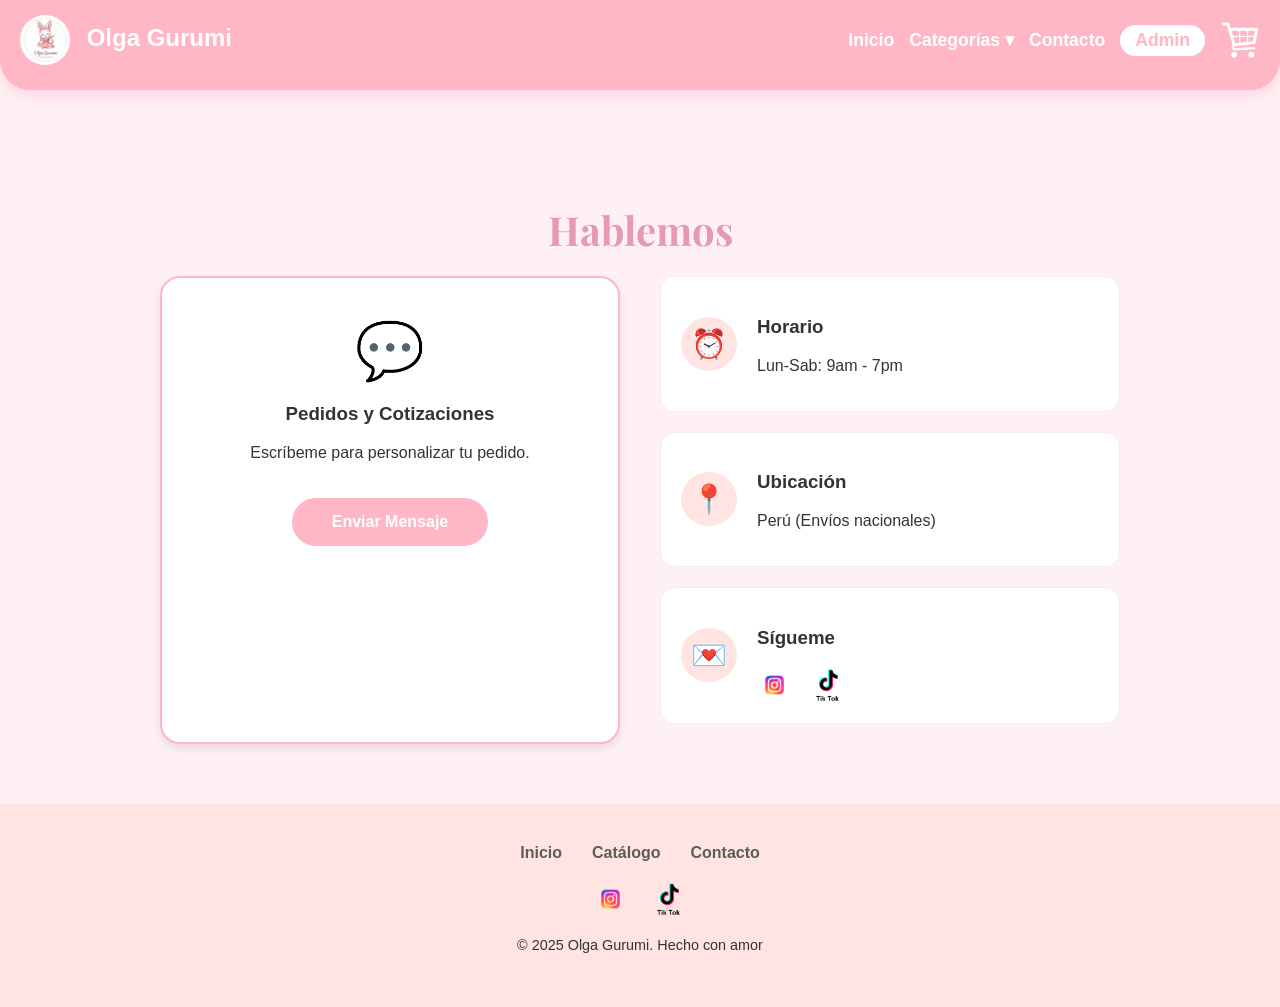
<file: contacto.html>
<!DOCTYPE html>
<html lang="es">

<head>
    <meta charset="UTF-8">
    <meta name="viewport" content="width=device-width, initial-scale=1.0">
    <title>Contacto - Olga Gurumi</title>
    <link rel="icon" href="logo.jpg" type="image/jpeg">
    <link rel="stylesheet" href="cart.css">
    <link
        href="https://fonts.googleapis.com/css2?family=Lato:wght@300;400;700&family=Playfair+Display:wght@700&display=swap"
        rel="stylesheet">
    <style>
        :root {
            --rosa-header: #ffe4e1;
            --rosa-fuerte: #e69ab0;
            --blanco: #ffffff;
            --texto-gris: #5c5c5c;
            --fuente-titulo: "Playfair Display", serif;
            --fuente-cuerpo: "Lato", sans-serif;
        }

        body, html {
            overflow-x: hidden; /* Previene scroll horizontal accidental */
        }
        
        body {
            font-family: 'Segoe UI', sans-serif;
            margin: 0;
            padding: 0;
            background-color: #fff0f5;
            color: #333;
            display: flex;
            flex-direction: column;
            min-height: 100vh;
        }

        header {
            background-color: #ffb7c5;
            padding: 15px 20px 25px 20px;
            display: flex;
            justify-content: space-between;
            align-items: center;
            border-bottom-left-radius: 30px;
            border-bottom-right-radius: 30px;
            box-shadow: 0 4px 15px rgba(255, 183, 197, 0.5);
            margin-bottom: 20px;
            position: sticky;
            top: 0;
            z-index: 4000;
        }

        .logo {
            font-size: 1.5em;
            font-weight: bold;
            color: #fff;
            text-decoration: none;
        }

        .logo img {
            height: 50px;
            vertical-align: middle;
            border-radius: 50%;
            margin-right: 10px;
        }

        nav ul {
            list-style: none;
            display: flex;
            gap: 15px;
            padding: 0;
            margin: 0;
            align-items: center;
        }

        nav a {
            text-decoration: none;
            color: white;
            font-weight: bold;
            font-size: 1.1em;
            transition: color 0.3s;
            position: relative;
        }

        nav a:hover, .dropdown:hover > a {
            color: #ffe4e1;
        }

        /* Dropdown Styles */
        .dropdown {
            position: relative;
            display: inline-block;
        }

        .dropdown-content {
            display: none;
            position: absolute;
            background-color: #fff0f5;
            min-width: 200px;
            box-shadow: 0px 8px 16px 0px rgba(0,0,0,0.1);
            border-radius: 15px;
            z-index: 4001;
            top: 100%;
            left: 50%;
            transform: translateX(-50%);
            padding: 10px 0;
            text-align: center;
        }

        .dropdown-content a {
            color: #d87093;
            padding: 10px 15px;
            text-decoration: none;
            display: block;
            font-size: 1em;
            font-weight: 600;
            transition: background 0.2s, color 0.2s;
        }

        .dropdown-content a:hover {
            background-color: #ffe4e1;
            color: #c75b7a;
        }

        .dropdown:hover .dropdown-content {
            display: block;
        }

        .container {
            max-width: 1000px;
            margin: 0 auto;
            padding: 60px 20px;
            flex: 1;
            width: 100%;
            box-sizing: border-box;
        }

        h2.titulo-seccion {
            text-align: center;
            font-family: var(--fuente-titulo);
            color: var(--rosa-fuerte);
            font-size: 2.5em;
            margin-bottom: 20px;
        }

        .contacto-grid {
            display: grid;
            grid-template-columns: repeat(auto-fit, minmax(300px, 1fr));
            gap: 40px;
        }

        .card-whatsapp {
            background: white;
            border: 2px solid #ffb7c5;
            border-radius: 20px;
            padding: 40px;
            text-align: center;
            box-shadow: 0 4px 8px rgba(0, 0, 0, 0.1);
        }

        .icono-grande {
            font-size: 3.5em;
            margin-bottom: 20px;
            display: block;
        }

        .btn-whatsapp {
            background: #ffb7c5;
            color: white;
            padding: 15px 40px;
            border-radius: 50px;
            text-decoration: none;
            font-weight: bold;
            display: inline-block;
            margin-top: 20px;
            transition: background-color 0.3s;
        }

        .btn-whatsapp:hover {
            background-color: #d87093;
        }

        .info-item {
            display: flex;
            align-items: center;
            gap: 20px;
            background: #fff;
            border: 1px solid #eee;
            padding: 20px;
            border-radius: 15px;
            margin-bottom: 20px;
        }

        .info-icono {
            font-size: 1.8em;
            background: var(--rosa-header);
            padding: 10px;
            border-radius: 50%;
        }

        /* REDES SOCIALES EN CONTACTO */
        .redes-sociales {
            margin-top: 10px;
        }

        .redes-sociales a {
            text-decoration: none;
            margin-right: 15px;
            display: inline-block;
            transition: transform 0.2s;
        }

        .redes-sociales img {
            width: 35px;
            height: 35px;
            vertical-align: middle;
            object-fit: contain;
        }

        .redes-sociales a:hover {
            transform: scale(1.2);
        }

        footer {
            background: var(--rosa-header);
            padding: 40px 20px;
            margin-top: auto;
            text-align: center;
        }

        .footer-links a {
            margin: 0 15px;
            color: var(--texto-gris);
            text-decoration: none;
            font-weight: bold;
        }

        /* REDES SOCIALES FOOTER */
        .footer-redes {
            margin-top: 20px;
        }

        .footer-redes a {
            margin: 0 10px;
            display: inline-block;
            transition: transform 0.2s;
        }

        .footer-redes img {
            width: 35px;
            height: 35px;
            vertical-align: middle;
            object-fit: contain;
        }

        .footer-redes a:hover {
            transform: scale(1.2);
        }

        /* Menu Hamburguesa (Móvil) */
        .menu-toggle {
            display: none;
            font-size: 28px;
            cursor: pointer;
            color: white;
            z-index: 1001; /* Asegura que la X quede por encima de la barra lateral */
            position: relative;
        }

        @media (max-width: 768px) {
            nav {
                position: absolute; /* Saca al nav del flujo del header, empujando las 3 rayitas a la derecha */
            }

            nav ul {
                display: flex;
                flex-direction: column;
                position: fixed;
                top: 0;
                right: 0;
                transform: translateX(100%); /* Escondido totalmente fuera de pantalla */
                width: 250px;
                height: 100vh;
                background: #ffb7c5;
                padding: 80px 20px 20px 30px; /* Espacio superior para convivir con el botón */
                text-align: left;
                box-shadow: -5px 0 15px rgba(0,0,0,0.1);
                transition: transform 0.3s ease; /* Animación de despliegue suave */
                z-index: 1000;
            }

            nav ul.showing {
                transform: translateX(0); /* Aparece hacia la izquierda */
            }

            .menu-toggle {
                display: block;
            }

            .container {
                padding: 40px 15px;
            }
        }
    </style>
</head>

<body>
    <header>
        <a href="index.html" class="logo">
            <img src="logo.jpg" alt="Logo"> Olga Gurumi
        </a>
        <div class="menu-toggle">☰</div>
        <nav>
            <ul>
                <li><a href="index.html">Inicio</a></li>
                <li class="dropdown">
                    <a href="javascript:void(0)">Categorías ▾</a>
                    <div class="dropdown-content">
                        <a href="catalogo.html?cat=san_valentin">San Valentín</a>
                        <a href="catalogo.html?cat=dia_mujer">Día de la Mujer</a>
                        <a href="catalogo.html?cat=flores_amarillas">Flores Amarillas</a>
                        <a href="catalogo.html?cat=dia_nino">Día del Niño</a>
                        <a href="catalogo.html?cat=para_ellos">Para Ellos</a>
                        <a href="catalogo.html?cat=para_ellas">Para Ellas</a>
                    </div>
                </li>
                <li><a href="contacto.html">Contacto</a></li>
                <li><a href="logeo.html" style="background-color: white; color: #ffb7c5; padding: 5px 15px; border-radius: 20px; display: inline-block;">Admin</a></li>
                <li>
                    <a href="javascript:void(0)" onclick="abrirCarrito()" style="position:relative; display: flex; align-items: center;">
                        <img src="carrito.png" alt="Carrito" style="height: 40px; width: auto;">
                        <span class="cart-badge" style="position: absolute; top: -5px; right: -10px; background: #d87093; color: white; font-size: 0.75em; padding: 2px 7px; border-radius: 50%; display: none; font-weight: bold; border: 2px solid white;">0</span>
                    </a>
                </li>
            </ul>
        </nav>
    </header>
    <main class="container">
        <h2 class="titulo-seccion">Hablemos</h2>
        <div class="contacto-grid">
            <div class="card-whatsapp">
                <span style="font-size:3.5em;">💬</span>
                <h3>Pedidos y Cotizaciones</h3>
                <p>Escríbeme para personalizar tu pedido.</p>
                <a href="https://wa.me/51922818179" target="_blank" class="btn-whatsapp">Enviar Mensaje</a>
            </div>
            <div>
                <div class="info-item"><span class="info-icono">⏰</span>
                    <div>
                        <h3>Horario</h3>
                        <p>Lun-Sab: 9am - 7pm</p>
                    </div>
                </div>
                <div class="info-item"><span class="info-icono">📍</span>
                    <div>
                        <h3>Ubicación</h3>
                        <p>Perú (Envíos nacionales)</p>
                    </div>
                </div>
                <div class="info-item">
                    <span class="info-icono">💌</span>
                    <div>
                        <h3>Sígueme</h3>
                        <div class="redes-sociales">
                            <a href="https://www.instagram.com/olgagurumi?igsh=MXVoZDAyeWE4aTczeg=="
                                target="_blank"><img src="instagram.png" alt="Instagram"></a>
                            <a href="https://tiktok.com/@olgagurumi" target="_blank"><img src="tiktok.png"
                                    alt="TikTok"></a>
                        </div>
                    </div>
                </div>
            </div>
        </div>
    </main>
    <footer>
        <div class="footer-links"><a href="index.html">Inicio</a><a href="catalogo.html">Catálogo</a><a
                href="contacto.html">Contacto</a></div>
        <div class="footer-redes">
            <a href="https://www.instagram.com/olgagurumi?igsh=MXVoZDAyeWE4aTczeg==" target="_blank"><img
                    src="instagram.png" alt="Instagram"></a>
            <a href="https://tiktok.com/@olgagurumi" target="_blank"><img src="tiktok.png" alt="TikTok"></a>
        </div>
        <p style="margin-top: 20px; font-size: 0.9em;">© 2025 Olga Gurumi. Hecho con amor</p>
    </footer>
    <script src="cart.js"></script>
    <script>
        // Menú Móvil
        const menuToggle = document.querySelector('.menu-toggle');
        const navUl = document.querySelector('nav ul');
        if (menuToggle) {
            menuToggle.addEventListener('click', () => {
                navUl.classList.toggle('showing');
                menuToggle.textContent = navUl.classList.contains('showing') ? '✕' : '☰';
            });
        }
    </script>
</body>

</html>
</file>
<file: cart.css>
/* Estilos para el carrito de compras */
.cart-sidebar {
    position: fixed;
    top: 0;
    right: -100%;
    width: 100%;
    max-width: 400px;
    height: 100vh;
    height: 100dvh;
    background: #fff;
    box-shadow: -5px 0 15px rgba(0,0,0,0.1);
    z-index: 5000;
    transition: right 0.3s ease;
    display: flex;
    flex-direction: column;
}

.cart-sidebar.open {
    right: 0;
}

.cart-header {
    display: flex;
    justify-content: space-between;
    align-items: center;
    padding: 20px;
    border-bottom: 1px solid #eee;
    background: #ffb7c5;
    color: white;
}

.cart-items {
    flex: 1;
    overflow-y: auto;
    padding: 20px;
}

.cart-item {
    display: flex;
    gap: 15px;
    margin-bottom: 20px;
    border-bottom: 1px solid #eee;
    padding-bottom: 15px;
}

.cart-item img {
    width: 80px;
    height: 80px;
    object-fit: cover;
    border-radius: 10px;
}

.cart-item-info {
    flex: 1;
}

.cart-item-title {
    font-weight: bold;
    color: #333;
    margin: 0 0 5px 0;
    font-size: 0.9em;
}

.cart-item-price {
    color: #666;
    font-size: 0.9em;
    margin-bottom: 10px;
}

.cart-controls {
    display: flex;
    justify-content: space-between;
    align-items: center;
}

.cart-quantity {
    display: flex;
    align-items: center;
    border: 1px solid #ddd;
    border-radius: 8px;
    overflow: hidden;
}

.cart-quantity button {
    background: white;
    border: none;
    padding: 4px 10px;
    cursor: pointer;
    font-weight: bold;
    color: #d87093;
}

.cart-quantity input {
    width: 30px;
    text-align: center;
    border: none;
    border-left: 1px solid #ddd;
    border-right: 1px solid #ddd;
    font-size: 0.9em;
    padding: 4px 0;
}

.cart-remove {
    background: none;
    border: none;
    color: #ff6b6b;
    cursor: pointer;
    font-size: 0.8em;
    text-decoration: underline;
}

.cart-footer {
    padding: 20px;
    padding-bottom: calc(20px + env(safe-area-inset-bottom));
    background: #fdfdfd;
    border-top: 1px solid #eee;
    flex-shrink: 0;
}

.cart-total {
    display: flex;
    justify-content: space-between;
    font-size: 1.2em;
    font-weight: bold;
    color: #333;
    margin-bottom: 15px;
}

.btn-checkout {
    display: block;
    width: 100%;
    background: #ffb7c5;
    color: #fff;
    text-align: center;
    padding: 15px;
    border-radius: 25px;
    font-weight: bold;
    text-decoration: none;
    border: none;
    cursor: pointer;
    font-size: 1.1em;
    box-shadow: 0 4px 10px rgba(255, 183, 197, 0.4);
    box-sizing: border-box;
}

.btn-checkout:hover {
    background: #d87093;
}

.cart-overlay {
    position: fixed;
    top: 0;
    left: 0;
    width: 100%;
    height: 100%;
    background: rgba(0,0,0,0.5);
    z-index: 4999;
    display: none;
}
</file>
